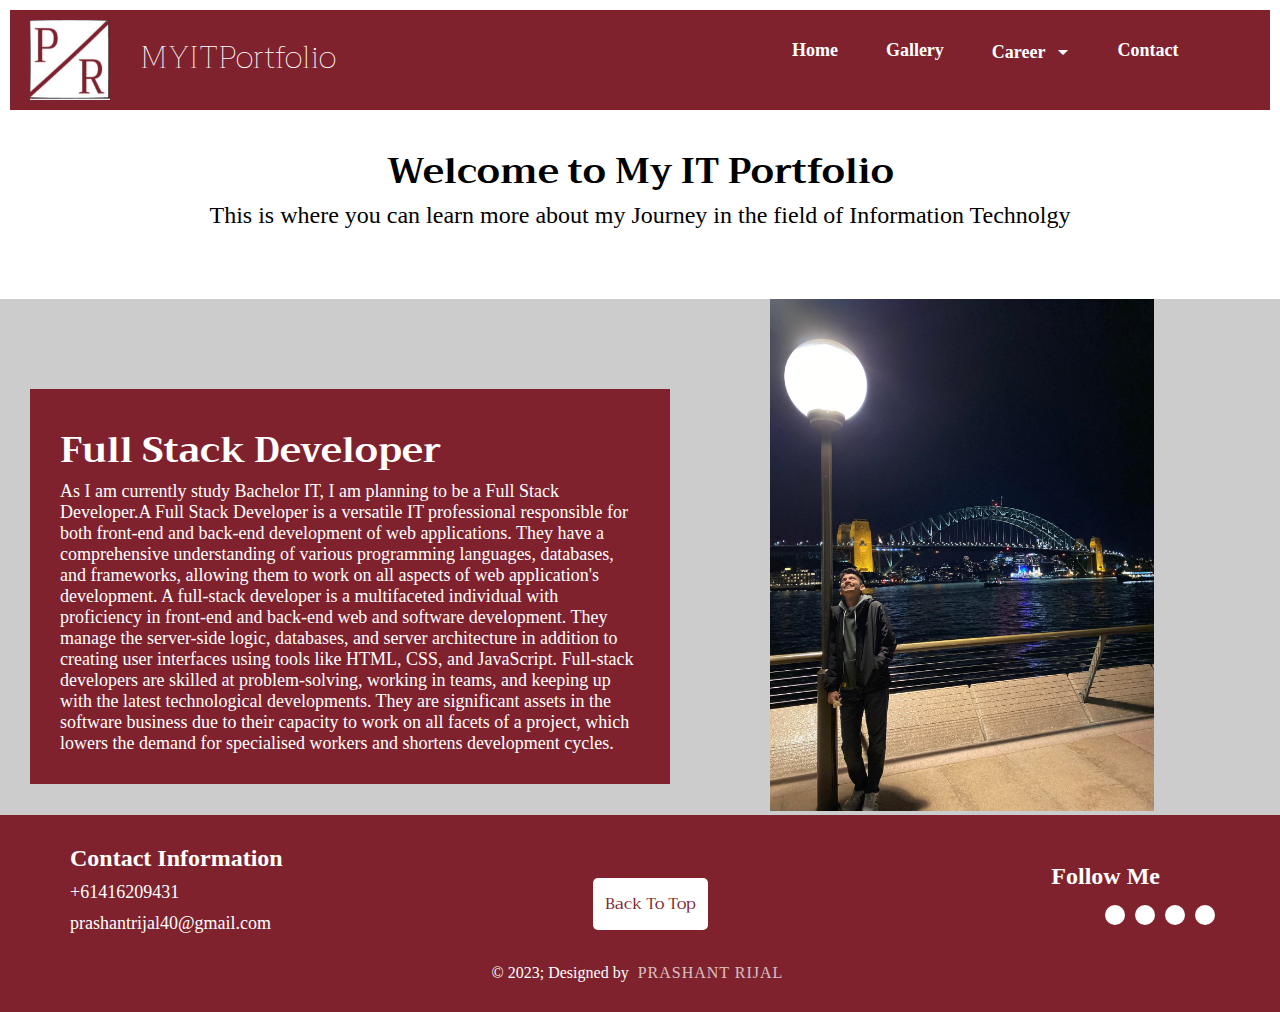
<file: index.html>
<!DOCTYPE html>
<html lang="en">
 <head>
  <script async src="https://pagead2.googlesyndication.com/pagead/js/adsbygoogle.js?client=ca-pub-9923647366770519"
     crossorigin="anonymous"></script>
 <meta charset="utf-8">
 <meta name="viewport" content="width=device-width, initial-scale=1.0">
 <link rel="stylesheet" href="CSS/index.css">
 <link rel="preconnect" href="https://fonts.googleapis.com">
 <link rel="preconnect" href="https://fonts.gstatic.com" crossorigin>
 <link href="https://fonts.googleapis.com/css2?family=Trirong:wght@300;500;700&display=swap" rel="stylesheet">
 <link rel="stylesheet" href="https://cdnjs.cloudflare.com/ajax/libs/font-awesome/6.4.2/css/all.min.css" integrity="sha512-z3gLpd7yknf1YoNbCzqRKc4qyor8gaKU1qmn+CShxbuBusANI9QpRohGBreCFkKxLhei6S9CQXFEbbKuqLg0DA==" crossorigin="anonymous" referrerpolicy="no-referrer" />
 <link href="https://fonts.googleapis.com/icon?family=Material+Icons"
 rel="stylesheet">
 <title>MYITPortfolio</title>
 </head>

 <body>
    <header>
        <div class="Container">
            <img src="Images/logo.png" class="logo">
            <h1>MYITPortfolio</h1>
            <nav class="navbar">
                <ul class="nav-links">
                    <li class="nav-link"><a href="index.html"> <i class="fa fa-home"></i>Home</a></li>
                    <li class="nav-link"><a href="gallery.html">Gallery</a> </li>
                    <li class="nav-link career"><a href="career.html">Career <span class="material-icons dropdown-icon">arrow_drop_down</span></a>
                        <ul class="Drop-down">
                            <li><a href="skills.html">Skills</a></li>
                            <li><a href="awards.html">Awards</a></li>
                            <li><a href="internship.html">Internships</a></li>
                            <li><a href="testimonials.html">Testimonials</a></li>
                        </ul>
                    </li>
                    <li class="nav-link"><a href="contact.html"><i class="fa fa-phone"></i>Contact</a></li>
                </ul>
            </nav>
        </div>
    </header>

        <main>
            <div class="Introduction">
                <h2>Welcome to My IT Portfolio</h2>
                <h3>This is where you can learn more about my Journey in the field of Information Technolgy</h3>
            </div>
            <section>
                <div class="CareerContent">
                    <h2>Full Stack Developer</h2>
                    <p> As I am currently study Bachelor IT, I am planning to be a Full Stack Developer.A Full Stack Developer is a versatile IT professional responsible for both front-end and back-end development of web applications. They have a comprehensive understanding of various programming languages, databases, and frameworks, allowing them to work on all aspects of web application's development. A full-stack developer is a multifaceted individual with proficiency in front-end and back-end web and software development. They manage the server-side logic, databases, and server architecture in addition to creating user interfaces using tools like HTML, CSS, and JavaScript. Full-stack developers are skilled at problem-solving, working in teams, and keeping up with the latest technological developments. They are significant assets in the software business due to their capacity to work on all facets of a project, which lowers the demand for specialised workers and shortens development cycles. </p>
                </div>
                    <img src="Images/profile.jpg" class="profile">
                </div>
            </section> 
        </main>

        <footer>
            <div class="footer-container">
              <div class="contactinfo">
                <h4>Contact Information</h4>
                <ul>
                  <li><a href="tel:+61416209431">+61416209431</a></li>
                  <li><a href="mailto:prashantrijal40@gmail.com">prashantrijal40@gmail.com</a></li>
                </ul>
              </div>
              <div class="back-to-top">
                <button id="scrollToTopButton">Back To Top</button>
                <script src="JS/main.js"></script>
              </div>
              <div class="social-media">
                <h4>Follow Me</h4>
                <div class="social-media-icons">
                  <a href="#"><i class="fab fa-facebook"></i></a>
                  <a href="https://www.instagram.com/pra_sha_nt_rijal/"><i class="fab fa-instagram"></i></a>
                  <a href="#"><i class="fab fa-twitter"></i></a>
                  <a href="#"><i class="fab fa-linkedin"></i></a>
                </div>
              </div>
            </div>
            <div class="footer-copyright">
              <p>&copy; 2023; Designed by <span class="designer">Prashant Rijal</span></p>
            </div>
        </footer>

 </body>
</html>
</file>
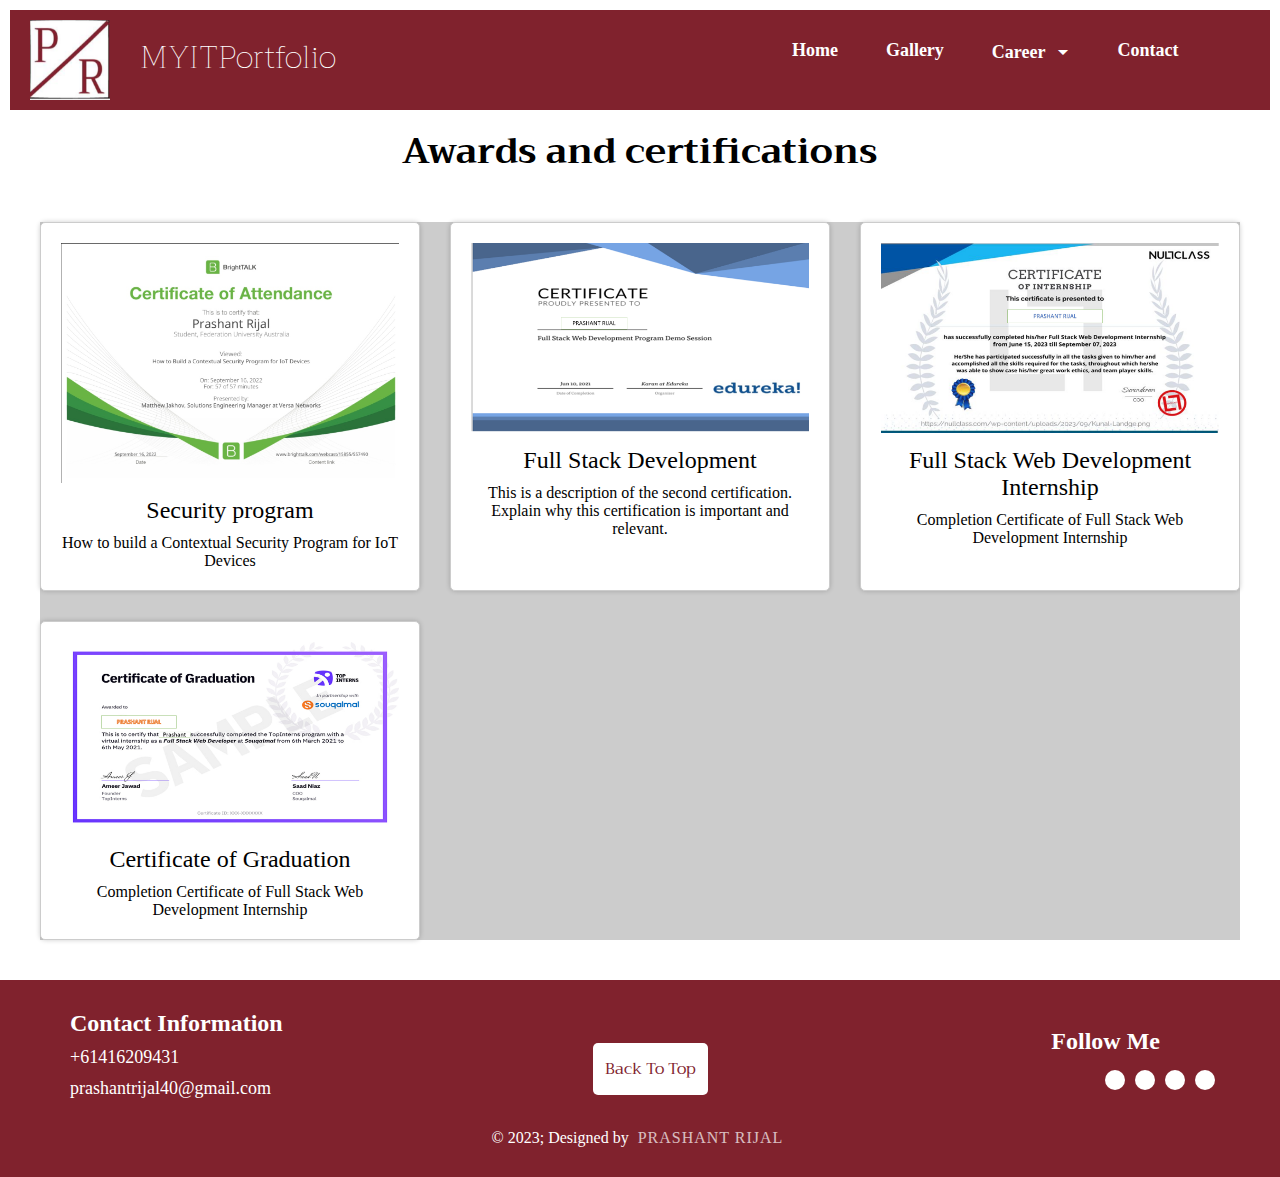
<file: awards.html>
<!DOCTYPE html>
<html lang="en">
 <head>
 <meta charset="utf-8">
 <meta name="viewport" content="width=device-width, initial-scale=1.0">
 <link rel="stylesheet" href="CSS/index.css">
 <link rel="preconnect" href="https://fonts.googleapis.com">
 <link rel="preconnect" href="https://fonts.gstatic.com" crossorigin>
 <link href="https://fonts.googleapis.com/css2?family=Trirong:wght@300;500;700&display=swap" rel="stylesheet">
 <link rel="stylesheet" href="https://cdnjs.cloudflare.com/ajax/libs/font-awesome/6.4.2/css/all.min.css" integrity="sha512-z3gLpd7yknf1YoNbCzqRKc4qyor8gaKU1qmn+CShxbuBusANI9QpRohGBreCFkKxLhei6S9CQXFEbbKuqLg0DA==" crossorigin="anonymous" referrerpolicy="no-referrer" />
 <link href="https://fonts.googleapis.com/icon?family=Material+Icons"
 rel="stylesheet">
  <script async src="https://pagead2.googlesyndication.com/pagead/js/adsbygoogle.js?client=ca-pub-9923647366770519"
     crossorigin="anonymous"></script>
 <title>MYITPortfolio</title>
 </head>
 <body>
    <header>
        <div class="Container">
            <img src="Images/logo.png" class="logo">
            <h1>MYITPortfolio</h1>
            <nav class="navbar">
                <ul class="nav-links">
                    <li class="nav-link"><a href="index.html"> <i class="fa fa-home"></i>Home</a></li>
                    <li class="nav-link"><a href="gallery.html">Gallery</a> </li>
                    <li class="nav-link career"><a href="career.html">Career <span class="material-icons dropdown-icon">arrow_drop_down</span></a>
                        <ul class="Drop-down">
                            <li><a href="skills.html">Skills</a></li>
                            <li><a href="awards.html">Awards</a></li>
                            <li><a href="internship.html">Internships</a></li>
                            <li><a href="testimonials.html">Testimonials</a></li>
                        </ul>
                    </li>
                    <li class="nav-link"><a href="contact.html"><i class="fa fa-phone"></i>Contact</a></li>
                </ul>
            </nav>
        </div>
    </header>
    <main>
      <div class="awardpage">
        <h2>Awards and certifications</h2>
      <section class="certifications">
        <div class="certification-item">
          <img src="Images/Certificate1.jpg" alt="Certification 1">
          <h3>Security program</h3>
          <p>How to build a Contextual Security Program for IoT Devices </p>
        </div>
      
        <div class="certification-item">
          <img src="Images/Certicate 1.png" alt="Certification 2">
          <h3>Full Stack Development</h3>
          <p>This is a description of the second certification. Explain why this certification is important and relevant.</p>
        </div>
        <div class="certification-item">
          <img src="Images/certificate 2.png" alt="Certification 2">
          <h3>Full Stack Web Development Internship</h3>
          <p>Completion Certificate of Full Stack Web Development Internship</p>
        </div>
        <div class="certification-item">
          <img src="Images/Certificate3.png" alt="Certification 2">
          <h3>Certificate of Graduation</h3>
          <p>Completion Certificate of Full Stack Web Development Internship</p>
        </div>
      </section> 
    </main>
        <footer>
            <div class="footer-container">
              <div class="contactinfo">
                <h4>Contact Information</h4>
                <ul>
                  <li><a href="tel:+61416209431">+61416209431</a></li>
                  <li><a href="mailto:prashantrijal40@gmail.com">prashantrijal40@gmail.com</a></li>
                </ul>
              </div>
              <div class="back-to-top">
                <button id="scrollToTopButton">Back To Top</button>
                <script src="JS/main.js"></script>
              </div>
              <div class="social-media">
                <h4>Follow Me</h4>
                <div class="social-media-icons">
                  <a href="#"><i class="fab fa-facebook"></i></a>
                  <a href="https://www.instagram.com/pra_sha_nt_rijal/"><i class="fab fa-instagram"></i></a>
                  <a href="#"><i class="fab fa-twitter"></i></a>
                  <a href="#"><i class="fab fa-linkedin"></i></a>
                </div>
              </div>
            </div>
            <div class="footer-copyright">
              <p>&copy; 2023; Designed by <span class="designer">Prashant Rijal</span></p>
            </div>
        </footer>        
 </body>
</html>
</file>
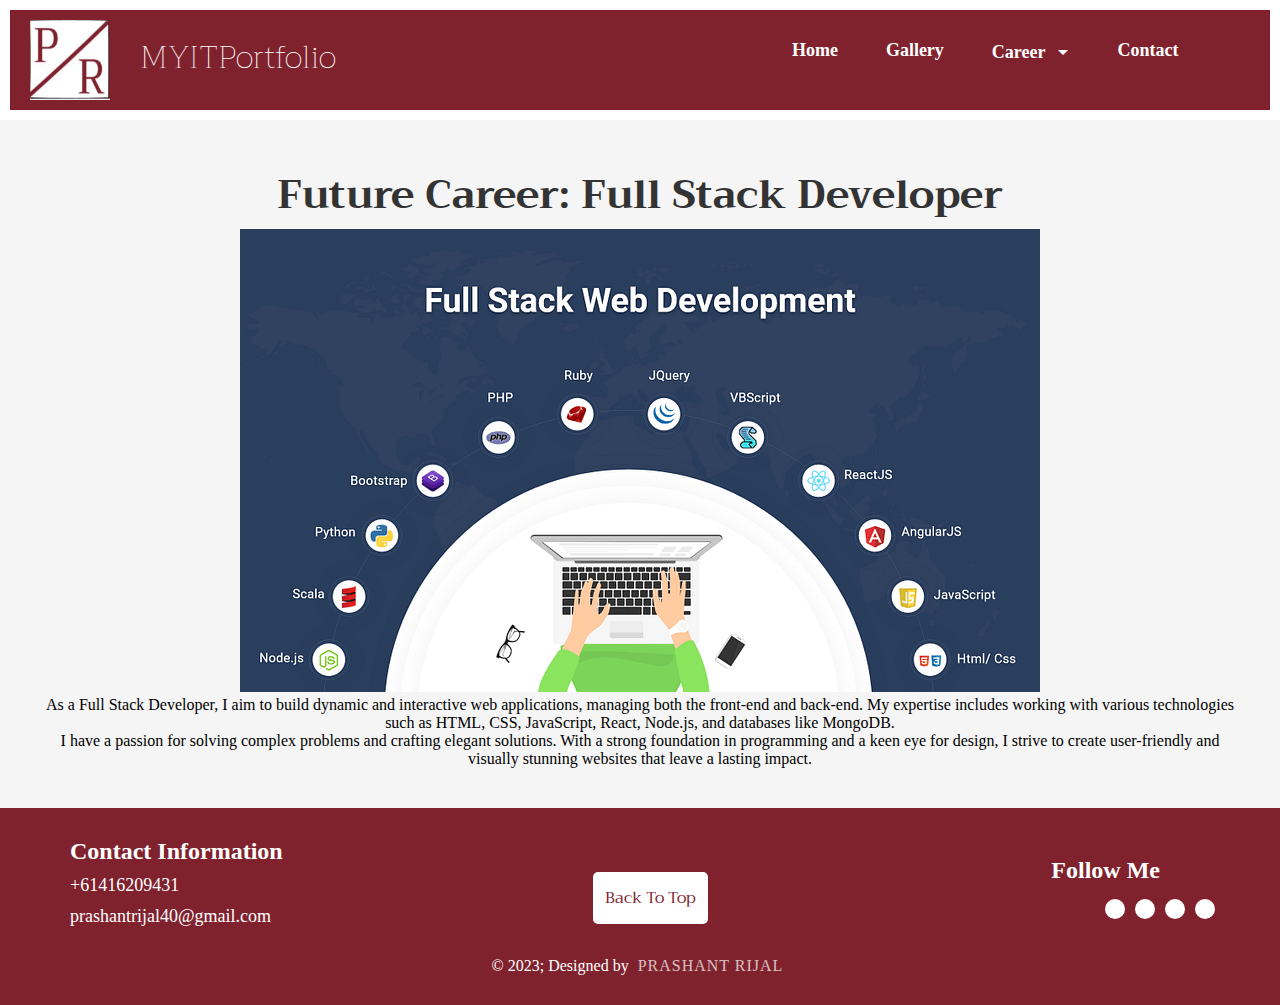
<file: career.html>
<!DOCTYPE html>
<html lang="en">
 <head>
 <meta charset="utf-8">
 <meta name="viewport" content="width=device-width, initial-scale=1.0">
 <link rel="stylesheet" href="CSS/index.css">
 <link rel="preconnect" href="https://fonts.googleapis.com">
 <link rel="preconnect" href="https://fonts.gstatic.com" crossorigin>
 <link href="https://fonts.googleapis.com/css2?family=Trirong:wght@300;500;700&display=swap" rel="stylesheet">
 <link rel="stylesheet" href="https://cdnjs.cloudflare.com/ajax/libs/font-awesome/6.4.2/css/all.min.css" integrity="sha512-z3gLpd7yknf1YoNbCzqRKc4qyor8gaKU1qmn+CShxbuBusANI9QpRohGBreCFkKxLhei6S9CQXFEbbKuqLg0DA==" crossorigin="anonymous" referrerpolicy="no-referrer" />
 <link href="https://fonts.googleapis.com/icon?family=Material+Icons" rel="stylesheet">
  <script async src="https://pagead2.googlesyndication.com/pagead/js/adsbygoogle.js?client=ca-pub-9923647366770519"
     crossorigin="anonymous"></script>
 <title>MYITPortfolio</title>
 </head>
 <body>
    <header>
        <div class="Container">
            <img src="Images/logo.png" class="logo">
            <h1>MYITPortfolio</h1>
            <nav class="navbar">
                <ul class="nav-links">
                    <li class="nav-link"><a href="index.html"> <i class="fa fa-home"></i>Home</a></li>
                    <li class="nav-link"><a href="gallery.html">Gallery</a> </li>
                    <li class="nav-link career"><a href="career.html">Career <span class="material-icons dropdown-icon">arrow_drop_down</span></a>
                        <ul class="Drop-down">
                            <li><a href="skills.html">Skills</a></li>
                            <li><a href="awards.html">Awards</a></li>
                            <li><a href="internship.html">Internships</a></li>
                            <li><a href="testimonials.html">Testimonials</a></li>
                        </ul>
                    </li>
                    <li class="nav-link"><a href="contact.html"><i class="fa fa-phone"></i>Contact</a></li>
                </ul>
            </nav>
        </div>
    </header>
      <main class="main-section">
        <h2>Future Career: Full Stack Developer</h2>
        <div class="career-info">
          <div class="career-image">
            <img src="Images/image5.png" alt="Full Stack Developer" />
          </div>
          <div class="career-description">
            <p>
              As a Full Stack Developer, I aim to build dynamic and interactive web applications, managing both the front-end and back-end. My expertise includes working with various technologies such as HTML, CSS, JavaScript, React, Node.js, and databases like MongoDB.
            </p>
            <p>
              I have a passion for solving complex problems and crafting elegant solutions. With a strong foundation in programming and a keen eye for design, I strive to create user-friendly and visually stunning websites that leave a lasting impact.
            </p>
          </div>
        </div>
      </main>
        <footer>
            <div class="footer-container">
              <div class="contactinfo">
                <h4>Contact Information</h4>
                <ul>
                  <li><a href="tel:+61416209431">+61416209431</a></li>
                  <li><a href="mailto:prashantrijal40@gmail.com">prashantrijal40@gmail.com</a></li>
                </ul>
              </div>
              <div class="back-to-top">
                <button id="scrollToTopButton">Back To Top</button>
                <script src="JS/main.js"></script>
              </div>
              <div class="social-media">
                <h4>Follow Me</h4>
                <div class="social-media-icons">
                  <a href="#"><i class="fab fa-facebook"></i></a>
                  <a href="https://www.instagram.com/pra_sha_nt_rijal/"><i class="fab fa-instagram"></i></a>
                  <a href="#"><i class="fab fa-twitter"></i></a>
                  <a href="#"><i class="fab fa-linkedin"></i></a>
                </div>
              </div>
            </div>
            <div class="footer-copyright">
              <p>&copy; 2023; Designed by <span class="designer">Prashant Rijal</span></p>
            </div>
        </footer>        
 </body>
</html>
</file>
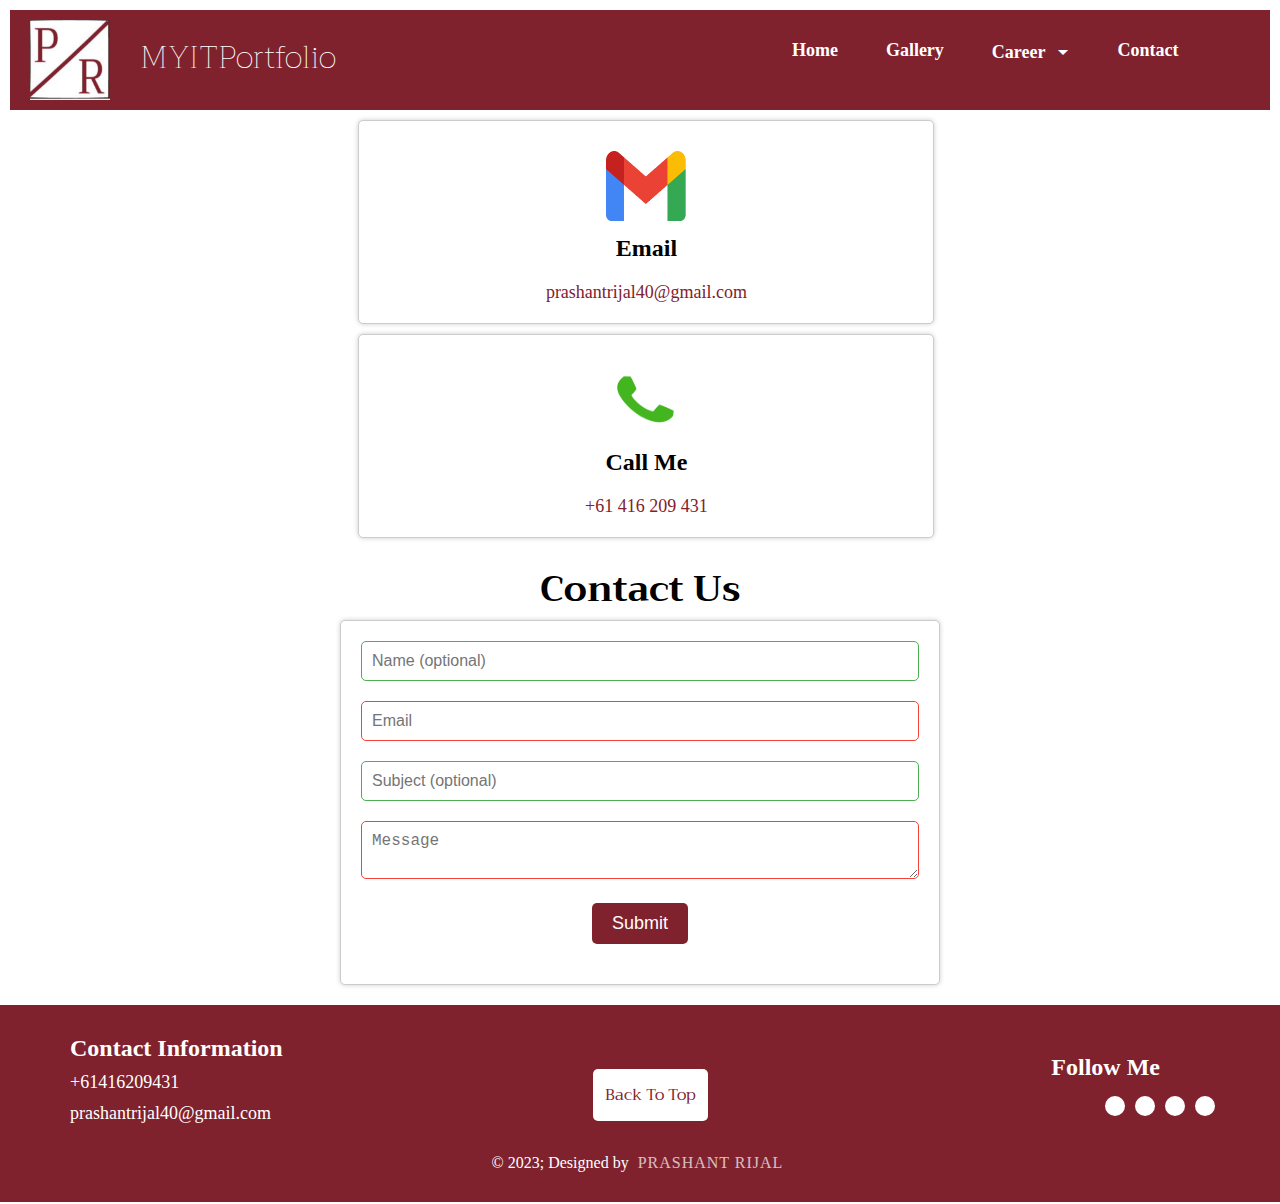
<file: contact.html>
<!DOCTYPE html>
<html lang="en">
 <head>
 <meta charset="utf-8">
 <meta name="viewport" content="width=device-width, initial-scale=1.0">
 <link rel="stylesheet" href="CSS/index.css">
 <link rel="preconnect" href="https://fonts.googleapis.com">
 <link rel="preconnect" href="https://fonts.gstatic.com" crossorigin>
 <link href="https://fonts.googleapis.com/css2?family=Trirong:wght@300;500;700&display=swap" rel="stylesheet">
 <link rel="stylesheet" href="https://cdnjs.cloudflare.com/ajax/libs/font-awesome/6.4.2/css/all.min.css" integrity="sha512-z3gLpd7yknf1YoNbCzqRKc4qyor8gaKU1qmn+CShxbuBusANI9QpRohGBreCFkKxLhei6S9CQXFEbbKuqLg0DA==" crossorigin="anonymous" referrerpolicy="no-referrer" />
 <link href="https://fonts.googleapis.com/icon?family=Material+Icons"
 rel="stylesheet">
  <script async src="https://pagead2.googlesyndication.com/pagead/js/adsbygoogle.js?client=ca-pub-9923647366770519"
     crossorigin="anonymous"></script>
 <title>MYITPortfolio</title>
 </head>
 <body>
    <header>
        <div class="Container">
            <img src="Images/logo.png" class="logo">
            <h1>MYITPortfolio</h1>
            <nav class="navbar">
                <ul class="nav-links">
                    <li class="nav-link"><a href="index.html"> <i class="fa fa-home"></i>Home</a></li>
                    <li class="nav-link"><a href="gallery.html">Gallery</a> </li>
                    <li class="nav-link career"><a href="career.html">Career <span class="material-icons dropdown-icon">arrow_drop_down</span></a>
                        <ul class="Drop-down">
                            <li><a href="skills.html">Skills</a></li>
                            <li><a href="awards.html">Awards</a></li>
                            <li><a href="internship.html">Internships</a></li>
                            <li><a href="testimonials.html">Testimonials</a></li>
                        </ul>
                    </li>
                    <li class="nav-link"><a href="contact.html"><i class="fa fa-phone"></i>Contact</a></li>
                </ul>
            </nav>
        </div>
    </header>
    <main>
      <div class="contact-form">
        <div class="contact-info email">
          <div class="icon-email">
            <img class="gmail-logo" src="Images/Gmail_Logo.png" alt="">
          </div>
          <h4>Email</h4>
          <div class="mail-address">
            <a href="mailto:prashantrijal40@gmail.com">prashantrijal40@gmail.com</a>
          </div>
        </div>
        <div class="contact-info call">
          <div class="icon-call">
            <img class="Call-logo" src="Images/call.png" alt="">
          </div>
          <h4>Call Me</h4>
          <div class="Phone-number">
            <a href="tel:+61416209431">+61 416 209 431</a>
          </div>
        </div>
      </div>
      
        <div class="contactform">
          <h2>Contact Us</h2>
          <form id="contact-form" action="/contact" method="post">
            <div class="form-group">
              <input type="text" name="name" id="name" placeholder="Name (optional)">
            </div>
            <div class="form-group">
              <input type="email" name="email" id="email" required placeholder="Email">
            </div>
            <div class="form-group">
              <input type="text" name="subject" id="subject" placeholder="Subject (optional)">
            </div>
            <div class="form-group">
              <textarea name="message" id="message" required placeholder="Message"></textarea>
            </div>
            <div class="form-group">
              <button type="submit">Submit</button>
            </div>
          </form>
          <div class="success-message" id="success-message">Your message has been sent successfully.</div>
        </div>
      </div>

    </main>
    <footer>
            <div class="footer-container">
              <div class="contactinfo">
                <h4>Contact Information</h4>
                <ul>
                  <li><a href="tel:+61416209431">+61416209431</a></li>
                  <li><a href="mailto:prashantrijal40@gmail.com">prashantrijal40@gmail.com</a></li>
                </ul>
              </div>
              <div class="back-to-top">
                <button id="scrollToTopButton">Back To Top</button>
                <script src="JS/main.js"></script>
              </div>
              <div class="social-media">
                <h4>Follow Me</h4>
                <div class="social-media-icons">
                  <a href="#"><i class="fab fa-facebook"></i></a>
                  <a href="https://www.instagram.com/pra_sha_nt_rijal/"><i class="fab fa-instagram"></i></a>
                  <a href="#"><i class="fab fa-twitter"></i></a>
                  <a href="#"><i class="fab fa-linkedin"></i></a>
                </div>
              </div>
            </div>
            <div class="footer-copyright">
              <p>&copy; 2023; Designed by <span class="designer">Prashant Rijal</span></p>
            </div>
        </footer>        
 </body>
</html>
</file>
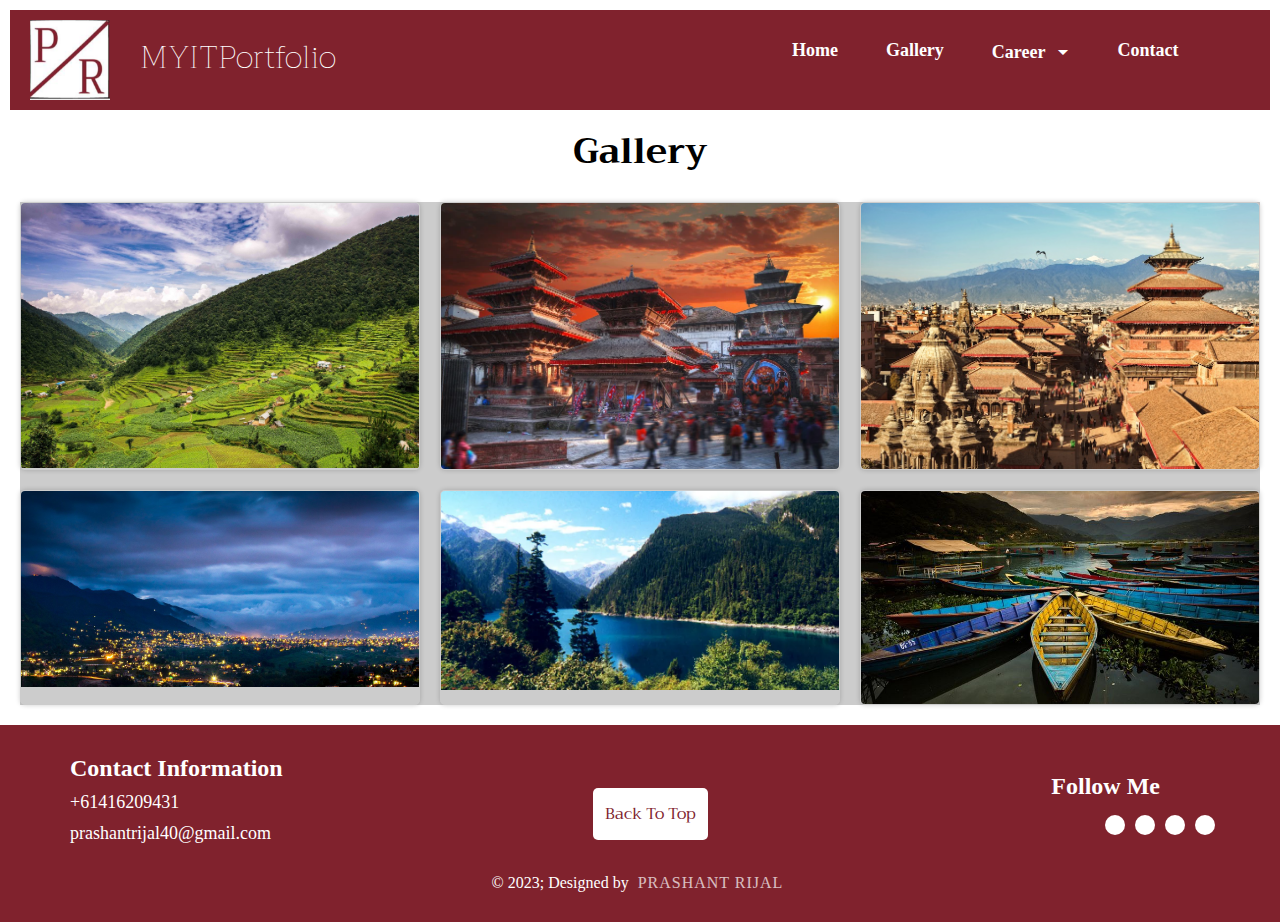
<file: gallery.html>
<!DOCTYPE html>
<html lang="en">
 <head>
 <meta charset="utf-8">
 <meta name="viewport" content="width=device-width, initial-scale=1.0">
 <link rel="stylesheet" href="CSS/index.css">
 <link rel="preconnect" href="https://fonts.googleapis.com">
 <link rel="preconnect" href="https://fonts.gstatic.com" crossorigin>
 <link href="https://fonts.googleapis.com/css2?family=Trirong:wght@300;500;700&display=swap" rel="stylesheet">
 <link rel="stylesheet" href="https://cdnjs.cloudflare.com/ajax/libs/font-awesome/6.4.2/css/all.min.css" integrity="sha512-z3gLpd7yknf1YoNbCzqRKc4qyor8gaKU1qmn+CShxbuBusANI9QpRohGBreCFkKxLhei6S9CQXFEbbKuqLg0DA==" crossorigin="anonymous" referrerpolicy="no-referrer" />
 <link href="https://fonts.googleapis.com/icon?family=Material+Icons"
 rel="stylesheet">
  <script async src="https://pagead2.googlesyndication.com/pagead/js/adsbygoogle.js?client=ca-pub-9923647366770519"
     crossorigin="anonymous"></script>
 <title>MYITPortfolio</title>
 </head>
 <body>
    <header>
        <div class="Container">
            <img src="Images/logo.png" class="logo">
            <h1>MYITPortfolio</h1>
            <nav class="navbar">
                <ul class="nav-links">
                    <li class="nav-link"><a href="index.html"> <i class="fa fa-home"></i>Home</a></li>
                    <li class="nav-link"><a href="gallery.html">Gallery</a> </li>
                    <li class="nav-link career"><a href="career.html">Career <span class="material-icons dropdown-icon">arrow_drop_down</span></a>
                        <ul class="Drop-down">
                            <li><a href="skills.html">Skills</a></li>
                            <li><a href="awards.html">Awards</a></li>
                            <li><a href="internship.html">Internships</a></li>
                            <li><a href="testimonials.html">Testimonials</a></li>
                        </ul>
                    </li>
                    <li class="nav-link"><a href="contact.html"><i class="fa fa-phone"></i>Contact</a></li>
                </ul>
            </nav>
        </div>
    </header>
    <main>
      <div class="headingpage">
        <h2>Gallery</h2>
      </div>
      <section class="gallery">
        <div class="gallery-item">
          <img src="Images/Greenary.jpeg" alt="Image 1">
        </div>
        <div class="gallery-item">
          <img src="Images/Historic Place.webp" alt="Image 2">
        </div>
        <div class="gallery-item">
          <img src="Images/kathmandu.jpg" alt="Image 3">
        </div>
        <div class="gallery-item">
          <img src="Images/ktm-1.jpg" alt="Image 4">
        </div>
        <div class="gallery-item">
          <img src="Images/rara-lake-nepal.webp" alt="Image 5">
        </div>
        <div class="gallery-item">
          <img src="Images/Pokhara.jpg" alt="Image 6">
        </div>
      </section>
    </main>
        <footer>
            <div class="footer-container">
              <div class="contactinfo">
                <h4>Contact Information</h4>
                <ul>
                  <li><a href="tel:+61416209431">+61416209431</a></li>
                  <li><a href="mailto:prashantrijal40@gmail.com">prashantrijal40@gmail.com</a></li>
                </ul>
              </div>
              <div class="back-to-top">
                <button id="scrollToTopButton">Back To Top</button>
                <script src="JS/main.js"></script>
              </div>
              <div class="social-media">
                <h4>Follow Me</h4>
                <div class="social-media-icons">
                  <a href="#"><i class="fab fa-facebook"></i></a>
                  <a href="https://www.instagram.com/pra_sha_nt_rijal/"><i class="fab fa-instagram"></i></a>
                  <a href="#"><i class="fab fa-twitter"></i></a>
                  <a href="#"><i class="fab fa-linkedin"></i></a>
                </div>
              </div>
            </div>
            <div class="footer-copyright">
              <p>&copy; 2023; Designed by <span class="designer">Prashant Rijal</span></p>
            </div>
        </footer>        
 </body>
</html>
</file>
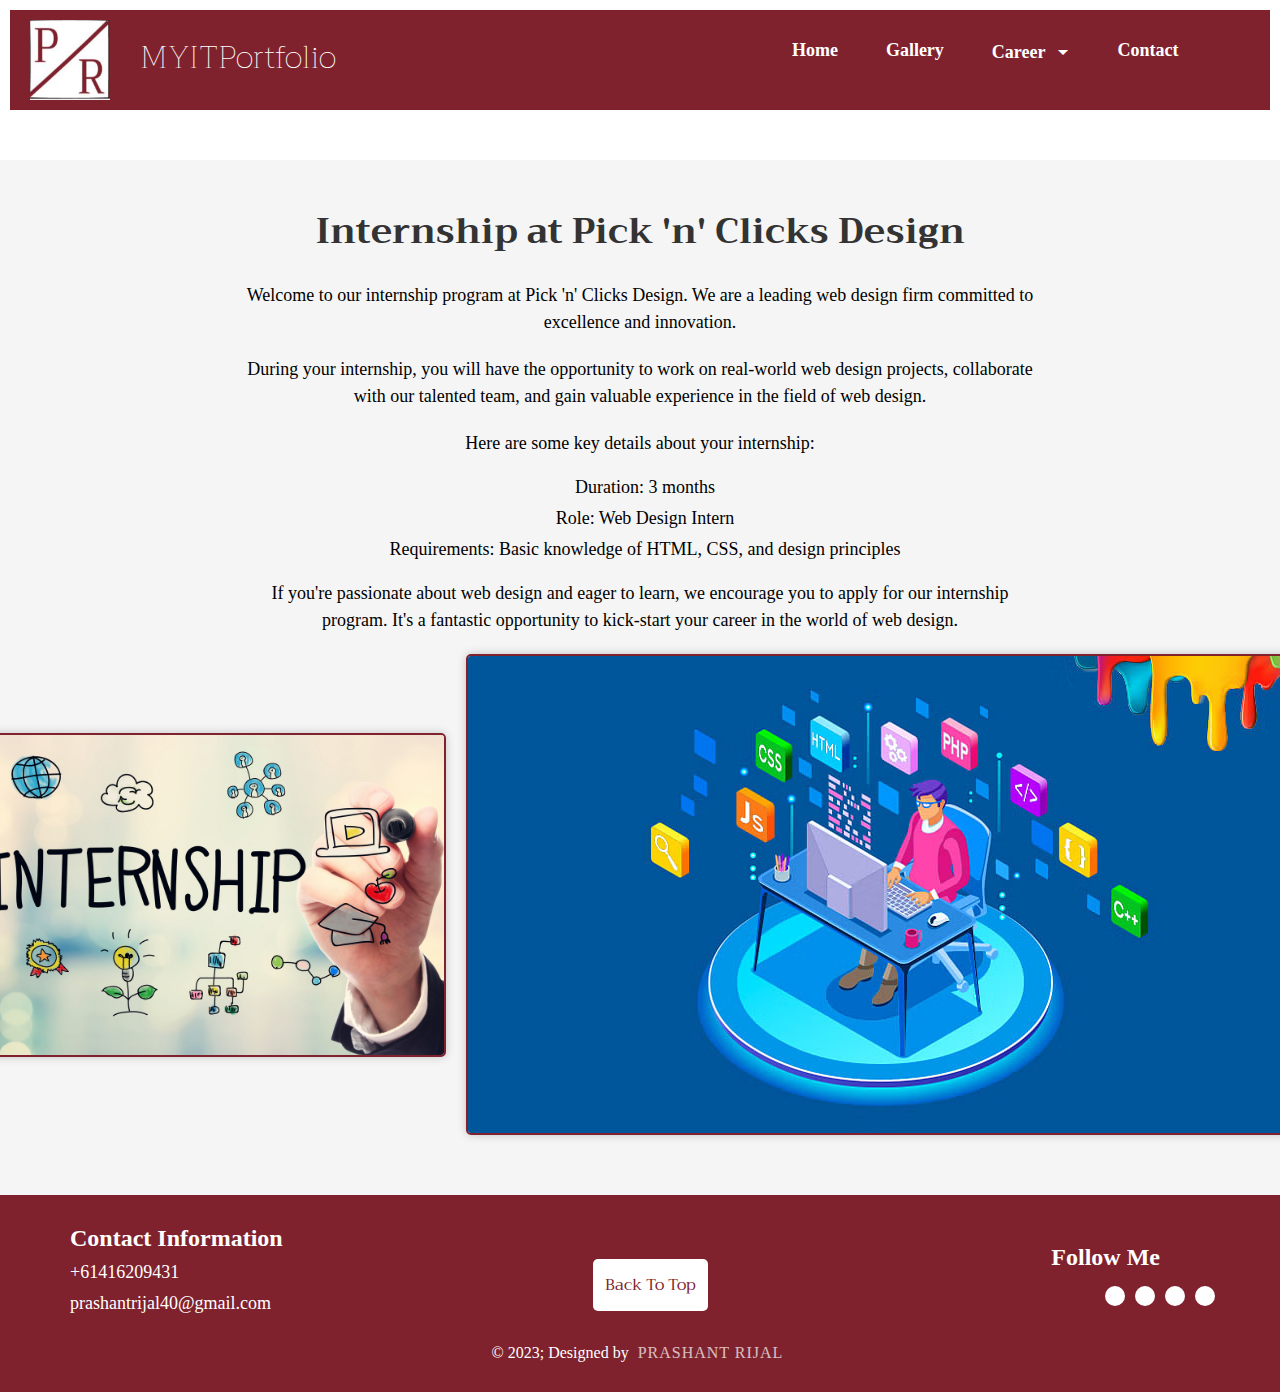
<file: internship.html>
<!DOCTYPE html>
<html lang="en">
 <head>
 <meta charset="utf-8">
 <meta name="viewport" content="width=device-width, initial-scale=1.0">
 <link rel="stylesheet" href="CSS/index.css">
 <link rel="preconnect" href="https://fonts.googleapis.com">
 <link rel="preconnect" href="https://fonts.gstatic.com" crossorigin>
 <link href="https://fonts.googleapis.com/css2?family=Trirong:wght@300;500;700&display=swap" rel="stylesheet">
 <link rel="stylesheet" href="https://cdnjs.cloudflare.com/ajax/libs/font-awesome/6.4.2/css/all.min.css" integrity="sha512-z3gLpd7yknf1YoNbCzqRKc4qyor8gaKU1qmn+CShxbuBusANI9QpRohGBreCFkKxLhei6S9CQXFEbbKuqLg0DA==" crossorigin="anonymous" referrerpolicy="no-referrer" />
 <link href="https://fonts.googleapis.com/icon?family=Material+Icons"
 rel="stylesheet">
  <script async src="https://pagead2.googlesyndication.com/pagead/js/adsbygoogle.js?client=ca-pub-9923647366770519"
     crossorigin="anonymous"></script>
 <title>MYITPortfolio</title>
 </head>
 <body>
    <header>
        <div class="Container">
            <img src="Images/logo.png" class="logo">
            <h1>MYITPortfolio</h1>
            <nav class="navbar">
                <ul class="nav-links">
                    <li class="nav-link"><a href="index.html"> <i class="fa fa-home"></i>Home</a></li>
                    <li class="nav-link"><a href="gallery.html">Gallery</a> </li>
                    <li class="nav-link career"><a href="career.html">Career <span class="material-icons dropdown-icon">arrow_drop_down</span></a>
                        <ul class="Drop-down">
                            <li><a href="skills.html">Skills</a></li>
                            <li><a href="awards.html">Awards</a></li>
                            <li><a href="internship.html">Internships</a></li>
                            <li><a href="testimonials.html">Testimonials</a></li>
                        </ul>
                    </li>
                    <li class="nav-link"><a href="contact.html"><i class="fa fa-phone"></i>Contact</a></li>
                </ul>
            </nav>
        </div>
    </header>
    <main>
      <main>
        <main>
          <section class="internship">
            <div class="container">
              <h2>Internship at Pick 'n' Clicks Design</h2>
              <p>Welcome to our internship program at Pick 'n' Clicks Design. We are a leading web design firm committed to excellence and innovation.</p>
              <p>During your internship, you will have the opportunity to work on real-world web design projects, collaborate with our talented team, and gain valuable experience in the field of web design.</p>
              <p>Here are some key details about your internship:</p>
              <ul>
                <li><i class="fas fa-calendar"></i> Duration: 3 months</li>
                <li><i class="fas fa-briefcase"></i> Role: Web Design Intern</li>
                <li><i class="fas fa-graduation-cap"></i> Requirements: Basic knowledge of HTML, CSS, and design principles</li>
              </ul>
              <p>If you're passionate about web design and eager to learn, we encourage you to apply for our internship program. It's a fantastic opportunity to kick-start your career in the world of web design.</p>
            </div>
            <div class="image-container">
              <img src="Images/internship.png" alt="Internship Image 1">
              <img src="Images/image2.avif" alt="Internship Image 2">
            </div>
          </section>
      
    </main>
        <footer>
            <div class="footer-container">
              <div class="contactinfo">
                <h4>Contact Information</h4>
                <ul>
                  <li><a href="tel:+61416209431">+61416209431</a></li>
                  <li><a href="mailto:prashantrijal40@gmail.com">prashantrijal40@gmail.com</a></li>
                </ul>
              </div>
              <div class="back-to-top">
                <button id="scrollToTopButton">Back To Top</button>
                <script src="JS/main.js"></script>
              </div>
              <div class="social-media">
                <h4>Follow Me</h4>
                <div class="social-media-icons">
                  <a href="#"><i class="fab fa-facebook"></i></a>
                  <a href="https://www.instagram.com/pra_sha_nt_rijal/"><i class="fab fa-instagram"></i></a>
                  <a href="#"><i class="fab fa-twitter"></i></a>
                  <a href="#"><i class="fab fa-linkedin"></i></a>
                </div>
              </div>
            </div>
            <div class="footer-copyright">
              <p>&copy; 2023; Designed by <span class="designer">Prashant Rijal</span></p>
            </div>
        </footer>        
 </body>
</html>
</file>
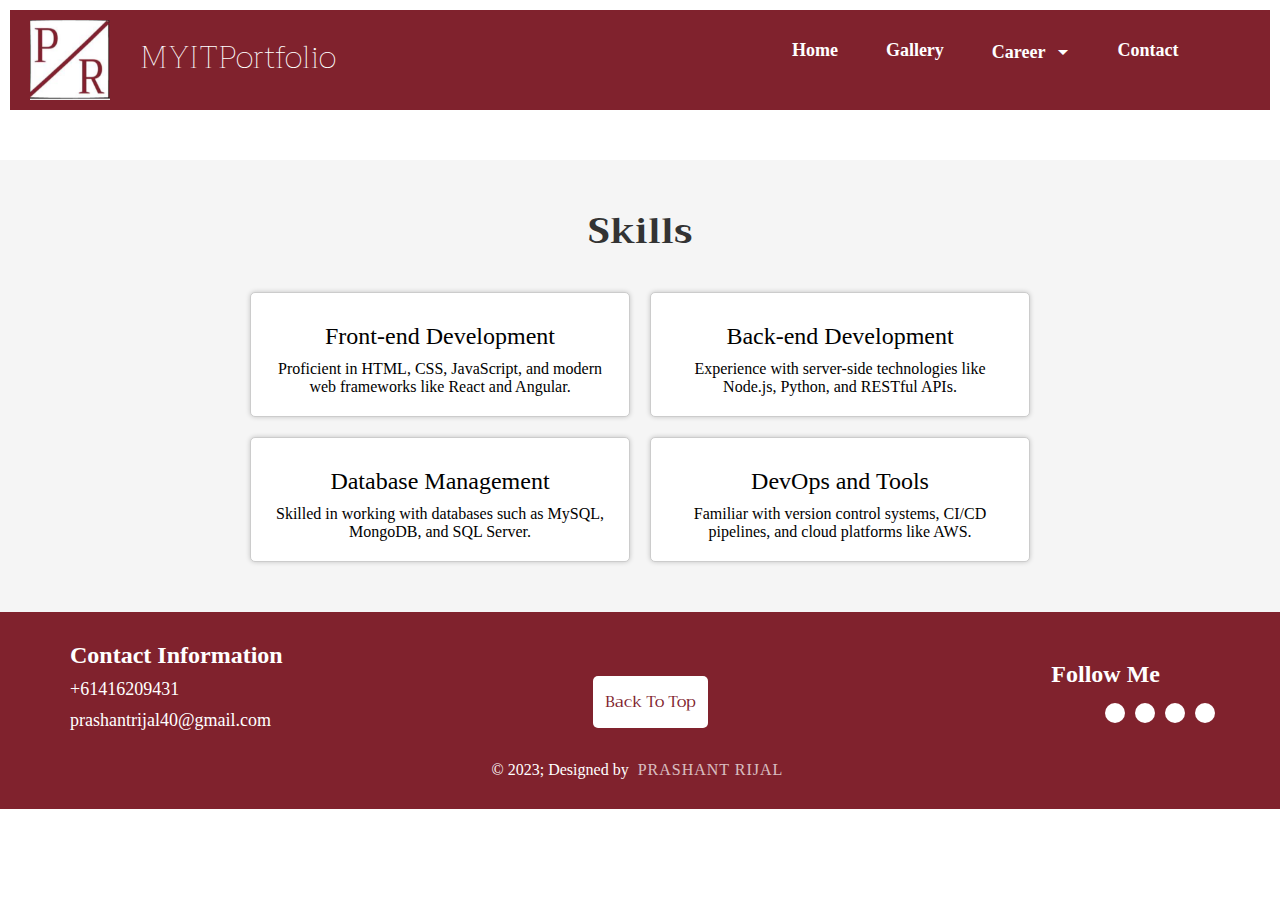
<file: skills.html>
<!DOCTYPE html>
<html lang="en">
 <head>
 <meta charset="utf-8">
 <meta name="viewport" content="width=device-width, initial-scale=1.0">
 <link rel="stylesheet" href="CSS/index.css">
 <link rel="preconnect" href="https://fonts.googleapis.com">
 <link rel="preconnect" href="https://fonts.gstatic.com" crossorigin>
 <link href="https://fonts.googleapis.com/css2?family=Trirong:wght@300;500;700&display=swap" rel="stylesheet">
 <link rel="stylesheet" href="https://cdnjs.cloudflare.com/ajax/libs/font-awesome/6.4.2/css/all.min.css" integrity="sha512-z3gLpd7yknf1YoNbCzqRKc4qyor8gaKU1qmn+CShxbuBusANI9QpRohGBreCFkKxLhei6S9CQXFEbbKuqLg0DA==" crossorigin="anonymous" referrerpolicy="no-referrer" />
 <link href="https://fonts.googleapis.com/icon?family=Material+Icons"
 rel="stylesheet">
  <script async src="https://pagead2.googlesyndication.com/pagead/js/adsbygoogle.js?client=ca-pub-9923647366770519"
     crossorigin="anonymous"></script>
 <title>MYITPortfolio</title>
 </head>
 <body>
    <header>
        <div class="Container">
            <img src="Images/logo.png" class="logo">
            <h1>MYITPortfolio</h1>
            <nav class="navbar">
                <ul class="nav-links">
                    <li class="nav-link"><a href="index.html"> <i class="fa fa-home"></i>Home</a></li>
                    <li class="nav-link"><a href="gallery.html">Gallery</a> </li>
                    <li class="nav-link career"><a href="career.html">Career <span class="material-icons dropdown-icon">arrow_drop_down</span></a>
                        <ul class="Drop-down">
                            <li><a href="skills.html">Skills</a></li>
                            <li><a href="awards.html">Awards</a></li>
                            <li><a href="internship.html">Internships</a></li>
                            <li><a href="testimonials.html">Testimonials</a></li>
                        </ul>
                    </li>
                    <li class="nav-link"><a href="contact.html"><i class="fa fa-phone"></i>Contact</a></li>
                </ul>
            </nav>
        </div>
    </header>
    <main>
      <section class="main-section">
        <div class="container">
          <h2>Skills</h2>
          <div class="skills">
            <div class="skill">
              <i class="fas fa-code"></i>
              <h3>Front-end Development</h3>
              <p>Proficient in HTML, CSS, JavaScript, and modern web frameworks like React and Angular.</p>
            </div>
            <div class="skill">
              <i class="fas fa-server"></i>
              <h3>Back-end Development</h3>
              <p>Experience with server-side technologies like Node.js, Python, and RESTful APIs.</p>
            </div>
            <div class="skill">
              <i class="fas fa-database"></i>
              <h3>Database Management</h3>
              <p>Skilled in working with databases such as MySQL, MongoDB, and SQL Server.</p>
            </div>
            <div class="skill">
              <i class="fas fa-cogs"></i>
              <h3>DevOps and Tools</h3>
              <p>Familiar with version control systems, CI/CD pipelines, and cloud platforms like AWS.</p>
            </div>
          </div>
        </div>
      </section>
      
      
    </main>
        <footer>
            <div class="footer-container">
              <div class="contactinfo">
                <h4>Contact Information</h4>
                <ul>
                  <li><a href="tel:+61416209431">+61416209431</a></li>
                  <li><a href="mailto:prashantrijal40@gmail.com">prashantrijal40@gmail.com</a></li>
                </ul>
              </div>
              <div class="back-to-top">
                <button id="scrollToTopButton">Back To Top</button>
                <script src="JS/main.js"></script>
              </div>
              <div class="social-media">
                <h4>Follow Me</h4>
                <div class="social-media-icons">
                  <a href="#"><i class="fab fa-facebook"></i></a>
                  <a href="https://www.instagram.com/pra_sha_nt_rijal/"><i class="fab fa-instagram"></i></a>
                  <a href="#"><i class="fab fa-twitter"></i></a>
                  <a href="#"><i class="fab fa-linkedin"></i></a>
                </div>
              </div>
            </div>
            <div class="footer-copyright">
              <p>&copy; 2023; Designed by <span class="designer">Prashant Rijal</span></p>
            </div>
        </footer>        
 </body>
</html>
</file>
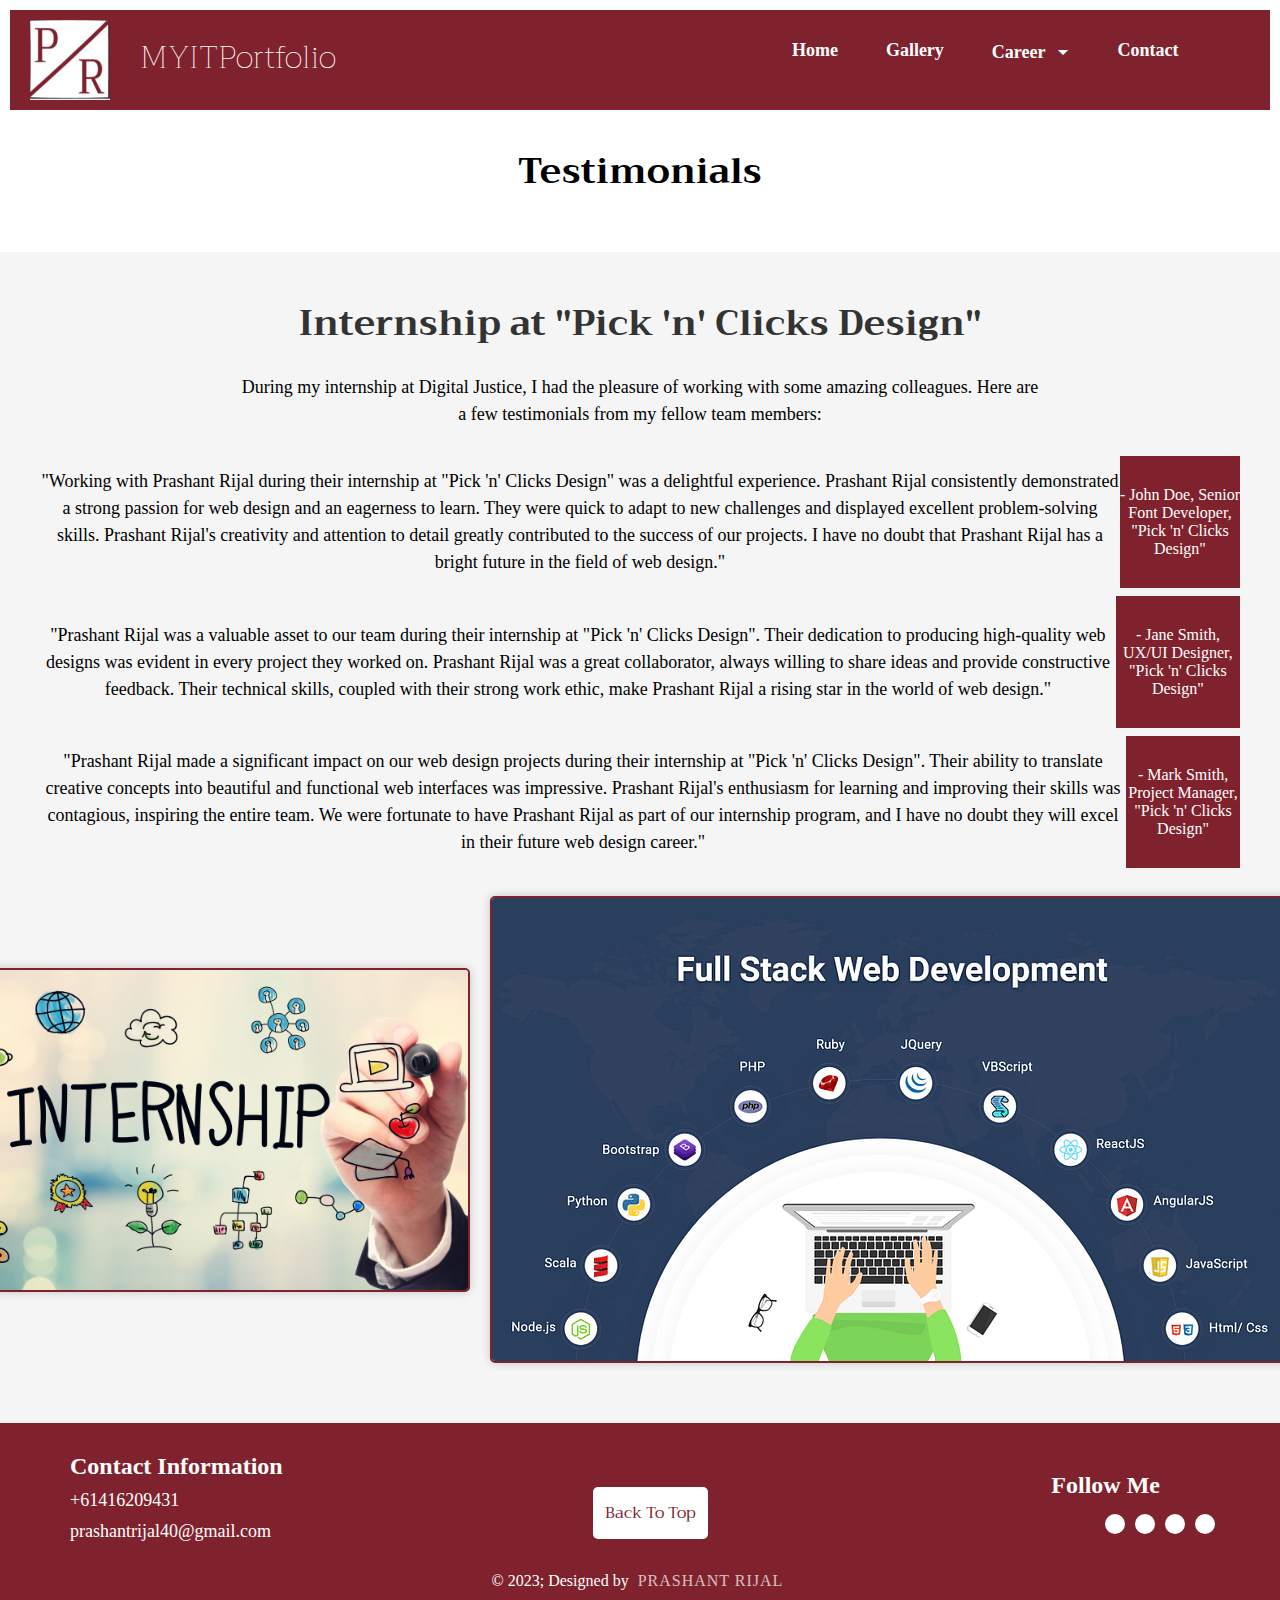
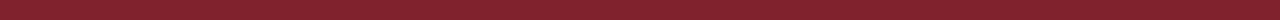
<file: testimonials.html>
<!DOCTYPE html>
<html lang="en">
 <head>
 <meta charset="utf-8">
 <meta name="viewport" content="width=device-width, initial-scale=1.0">
 <link rel="stylesheet" href="CSS/index.css">
 <link rel="preconnect" href="https://fonts.googleapis.com">
 <link rel="preconnect" href="https://fonts.gstatic.com" crossorigin>
 <link href="https://fonts.googleapis.com/css2?family=Trirong:wght@300;500;700&display=swap" rel="stylesheet">
 <link rel="stylesheet" href="https://cdnjs.cloudflare.com/ajax/libs/font-awesome/6.4.2/css/all.min.css" integrity="sha512-z3gLpd7yknf1YoNbCzqRKc4qyor8gaKU1qmn+CShxbuBusANI9QpRohGBreCFkKxLhei6S9CQXFEbbKuqLg0DA==" crossorigin="anonymous" referrerpolicy="no-referrer" />
 <link href="https://fonts.googleapis.com/icon?family=Material+Icons"
 rel="stylesheet">
  <script async src="https://pagead2.googlesyndication.com/pagead/js/adsbygoogle.js?client=ca-pub-9923647366770519"
     crossorigin="anonymous"></script>
 <title>MYITPortfolio</title>
 </head>
 <body>
    <header>
        <div class="Container">
            <img src="Images/logo.png" class="logo">
            <h1>MYITPortfolio</h1>
            <nav class="navbar">
                <ul class="nav-links">
                    <li class="nav-link"><a href="index.html"> <i class="fa fa-home"></i>Home</a></li>
                    <li class="nav-link"><a href="gallery.html">Gallery</a> </li>
                    <li class="nav-link career"><a href="career.html">Career <span class="material-icons dropdown-icon">arrow_drop_down</span></a>
                        <ul class="Drop-down">
                            <li><a href="skills.html">Skills</a></li>
                            <li><a href="awards.html">Awards</a></li>
                            <li><a href="internship.html">Internships</a></li>
                            <li><a href="testimonials.html">Testimonials</a></li>
                        </ul>
                    </li>
                    <li class="nav-link"><a href="contact.html"><i class="fa fa-phone"></i>Contact</a></li>
                </ul>
            </nav>
        </div>
    </header>
    <main>
      <div class="testimonialpage">
        <h2>Testimonials</h2>
      </div>
      <section class="internship">
        <div class="container">
          <h2>Internship at "Pick 'n' Clicks Design"</h2>
          <p>During my internship at Digital Justice, I had the pleasure of working with some amazing colleagues. Here are a few testimonials from my fellow team members:</p>
        </div>
        <blockquote class="testimonial">
          <p>"Working with Prashant Rijal during their internship at "Pick 'n' Clicks Design" was a delightful experience. Prashant Rijal consistently demonstrated a strong passion for web design and an eagerness to learn. They were quick to adapt to new challenges and displayed excellent problem-solving skills. Prashant Rijal's creativity and attention to detail greatly contributed to the success of our projects. I have no doubt that Prashant Rijal has a bright future in the field of web design."</p>
          <footer>- John Doe, Senior Font Developer, "Pick 'n' Clicks Design"</footer>
        </blockquote>
        <blockquote class="testimonial">
          <p>"Prashant Rijal was a valuable asset to our team during their internship at "Pick 'n' Clicks Design". Their dedication to producing high-quality web designs was evident in every project they worked on. Prashant Rijal was a great collaborator, always willing to share ideas and provide constructive feedback. Their technical skills, coupled with their strong work ethic, make Prashant Rijal a rising star in the world of web design."</p>
          <footer>- Jane Smith, UX/UI Designer, "Pick 'n' Clicks Design"</footer>
        </blockquote>
        <blockquote class="testimonial">
          <p>"Prashant Rijal made a significant impact on our web design projects during their internship at "Pick 'n' Clicks Design". Their ability to translate creative concepts into beautiful and functional web interfaces was impressive. Prashant Rijal's enthusiasm for learning and improving their skills was contagious, inspiring the entire team. We were fortunate to have Prashant Rijal as part of our internship program, and I have no doubt they will excel in their future web design career."</p>
          <footer>- Mark Smith, Project Manager, "Pick 'n' Clicks Design"</footer>
        </blockquote>
        <div class="image-container">
          <img src="Images/internship.png" alt="Internship Image 1">
          <img src="Images/image5.png" alt="Internship Image 2">
        </div>
      </section>
    </main>
    
        <footer>
            <div class="footer-container">
              <div class="contactinfo">
                <h4>Contact Information</h4>
                <ul>
                  <li><a href="tel:+61416209431">+61416209431</a></li>
                  <li><a href="mailto:prashantrijal40@gmail.com">prashantrijal40@gmail.com</a></li>
                </ul>
              </div>
              <div class="back-to-top">
                <button id="scrollToTopButton">Back To Top</button>
                <script src="JS/main.js"></script>
              </div>
              <div class="social-media">
                <h4>Follow Me</h4>
                <div class="social-media-icons">
                  <a href="#"><i class="fab fa-facebook"></i></a>
                  <a href="https://www.instagram.com/pra_sha_nt_rijal/"><i class="fab fa-instagram"></i></a>
                  <a href="#"><i class="fab fa-twitter"></i></a>
                  <a href="#"><i class="fab fa-linkedin"></i></a>
                </div>
              </div>
            </div>
            <div class="footer-copyright">
              <p>&copy; 2023; Designed by <span class="designer">Prashant Rijal</span></p>
            </div>
        </footer>   
 </body>
</html>
</file>
<file: CSS/index.css>
*{
  padding: 0%;
  margin: 0%;
  box-sizing: border-box;
  scroll-behavior: smooth;
}
  /* Css fo body section*/
body {
    background-color: rgb(255, 255, 255);
    font-size: 16px;
  }

    /* Css for website logo*/
  .logo {
    height: 80px;
    width: 80px;
    margin-left: 10px;
  }

  h1 {
    font-family: 'Trirong', serif;
    color: rgb(255, 255, 255);
    text-align: left;
    font-weight: lighter; 
    width: 46%;
    margin-left: 30px;
    font-size: 32px;
    margin-top: 10px;
    float: left;
  }
  
  h2{
    font-family: 'Trirong', serif;
    font-weight: bolder;
    font-size: 36px;
    
  }
  h3{
    font-size: 24px;
    font-weight: lighter;
    text-align: center; 
  }
  .Introduction{
    text-align: center;
    padding: 20px;
  }
  .Container{
    display: flex;
    font-size: 18px;
    background: #80222D;
    margin: 10px;
    padding: 10px;

  }
  /* For header navigation*/
  .navbar{
    margin: auto;
    padding: 0.5rem 1.5rem;
  }
  .nav-links{
    display: flex;
    gap: 2rem;
  }
  .nav-link, .Drop-down li{
    list-style: none;
    height: 100%;
    padding: 0 0.5rem 1rem;
    font-weight: 600;
    cursor: pointer;
  }
  nav ul li a{
    text-decoration: none;
    color: white;
  }
    /*Css for dropdown menu*/
  .Drop-down{
    position: absolute;
    padding: 0.5rem 0;
    margin: 0.5rem -0.5rem;
    background: #80222D;
    color: rgb(255, 255, 255);
    box-shadow: 0 4px 12px rgba(0, 0, 0, 0.1);
    border: 0.5rem;
    font-size: 12px;
    display: none;
  }
  .nav-link :hover{
    background-color: black;
    color: #ffffff;
    border-radius: 0.5rem;
  
  }
  .career:hover .Drop-down{
    display: block;

  }
  .career a{
    display: flex;
    align-items: center;
  }
  .dropdown-icon{
    font-size: 18px;
    position:relative;
    right: -5px;
    transform: rotate(0deg);
    transition: 0.3s ease-in-out all;
  }
  .career:hover .dropdown-icon{
    transform: rotate(180deg);
  }
  .Drop-down li:hover{
    background-color: black;
    color: #ffffff;
    border-radius: 0.5rem;
  }

 
  .Menu{
      width: 100%;
      justify-content: space-around;
      display: flex;
      text-transform: uppercase;
      font-size: 18px;
    }
    .Menu a{
      color: rgb(255, 255, 255);
      text-decoration: none;
      font-weight: bold; 
      border: 1px solid transparent;
      transition: 0.5 ease;
    }
    .Menu a :hover{
      background-color: #ffffff;
      color: black;
    }
    nav a ul{
      position: absolute;
      display: block;
      background-color: #80222D;
      border-radius: 0px 0px 0px 5px 5px;

    }
      /* Css for career content*/

    .CareerContent{
      width: 50%;
      float: left;
      margin-right: 100px;
      margin-left: 30px;
      background-color: #80222D;
      color: #ffffff;
      padding: 30px;
      margin-top: 90px;
    }
    .CareerContent p{
      color: #ffffff;
      font-size: 18px;
    }
    .profile{
      width: 30%;
    } 
    section{
      background-color: #cccccc;
      margin-top: 50px;
    }
    footer {
      background-color: #80222D;
      color: white;
      padding: 30px 0;
    }
    
    .footer-container {
      display: flex;
      justify-content: space-between;
      align-items: center;
      max-width: 1200px;
      margin: 0 auto;
      padding: 0 20px;
    }
    
    .contactinfo {
      text-align: left;
      flex: 1;
      margin: 0 10px;
    }
    
    .contactinfo h4 {
      font-size: 24px;
      margin-bottom: 10px;
    }
    
    .contactinfo ul {
      list-style: none;
      padding: 0;
    }
    
    .contactinfo ul li {
      margin-bottom: 10px;
    }
    
    .contactinfo ul a {
      color: white;
      text-decoration: none;
      font-size: 18px;
    }
    
    .back-to-top {
      text-align: center;
      flex: 1;
      order: 2;
    }
    
    .back-to-top button {
      font-size: 16px;
      color: #80222D;
      background-color: #ffffff;
      border: none;
      padding: 12px;
      font-family: 'Trirong', serif;
      margin-top: 20px;
      cursor: pointer;
    }
    
    .social-media {
      text-align: right;
      flex: 1;
      order: 3; 
    }
    
    .social-media h4 {
      font-size: 24px;
      margin-bottom: 15px;
      margin-right: 60px;
    }
    
    .social-media-icons {
      display: flex;
      justify-content: flex-end; 
    }
    
    .social-media a {
      text-decoration: none;
      padding: 10px;
      background-color: #ffffff;
      margin: 0 5px;
      border-radius: 50%;
    }
    
    .social-media a i {
      font-size: 2em;
      color: #80222D;
      opacity: 0.9;
    }
    
    .footer-copyright {
      text-align: center;
      margin-top: 20px;
    }
    
    .footer-copyright p {
      color: white;
    }
    
    .designer {
      opacity: 0.7;
      text-transform: uppercase;
      letter-spacing: 1px;
      font-weight: 400;
      margin: 0px 5px;
    } 
    /*contact form*/
    .main-section{
      background-color: #cccccc;
    }
    .main-section h2{
      text-align: center;
      font-family: 'Trirong', serif;
      color: #333333;
      font-size: 40px;
    }
    .contact-info {
      background-color: #ffffff;
      border: 1px solid #ccc;
      border-radius: 5px;
      box-shadow: 0 0 5px rgba(0, 0, 0, 0.2);
      padding: 20px;
      text-align: center;
      margin: 10px;
      width: 45%; 
      transition: transform 0.3s;
      margin-left: 28%;
    }
    .contact-info h4 {
      font-size: 24px;
      margin-bottom: 10px;
      color: #000000;
    }
    
    .icon-email,
    .icon-call {
      background-color: #ffffff;
      padding: 10px;
      border-radius: 50%;
      display: inline-block;
    }
    .icon-email img,
.icon-call img {
  height: 70px;
  width: 80px;
  display: block;
  margin: 0 auto;
}

.mail-address,
.Phone-number {
  margin-top: 20px;
}

.mail-address a,
.Phone-number a {
  font-size: 18px;
  text-decoration: none;
  color: #80222D;
}

.contact-info:hover {
  transform: scale(1.05);
}

/* Contact Form */
.contactform {
  text-align: center;
  margin: 20px;
}

form {
  max-width: 600px;
  margin: 0 auto;
  padding: 20px;
  background-color: #fff;
  border: 1px solid #ccc;
  border-radius: 5px;
  box-shadow: 0 0 5px rgba(0, 0, 0, 0.2);
}

.form-group {
  margin-bottom: 20px;
}

input, textarea {
  width: 100%;
  padding: 10px;
  border: 1px solid #ccc;
  border-radius: 5px;
  font-size: 16px;
}

button {
  background-color: #80222D;
  color: #fff;
  border: none;
  padding: 10px 20px;
  border-radius: 5px;
  font-size: 18px;
  cursor: pointer;
}

.success-message {
  text-align: center;
  background-color: #4CAF50;
  color: #fff;
  padding: 10px;
  border-radius: 5px;
  display: none;
}

input:valid, textarea:valid {
  border-color: #4CAF50;
}

input:invalid, textarea:invalid {
  border-color: #F44336;
}


      /*Gallery Page*/
    .gallery {
      display: grid;
      grid-template-columns: repeat(3, 1fr);
      gap: 20px;
      margin: 20px;
    }
    
    .gallery-item {
      overflow: hidden;
      border: 1px solid #ccc;
      box-shadow: 0 0 5px rgba(0, 0, 0, 0.2);
      border-radius: 5px;
      transition: transform 0.2s;
    }
    
    .gallery-item img {
      max-width: 100%;
      display: block;
    }
    
    .gallery-item:hover {
      transform: scale(1.05);
    }
    .headingpage{
      text-align: center;

    }
    .awardpage{
      text-align: center;
    }
    .testimonialpage{
      text-align: center;
      margin-top: 30px;

    }
    /*Award Page*/
    .certifications {
      display: grid;
      grid-template-columns: repeat(auto-fill, minmax(300px, 1fr));
      gap: 30px;
      margin: 40px;
    }
    
    .certification-item {
      background-color: #fff;
      border: 1px solid #ccc;
      border-radius: 5px;
      box-shadow: 0 0 5px rgba(0, 0, 0, 0.2);
      padding: 20px;
      text-align: center;
    }
    
    .certification-item img {
      max-width: 100%;
    }
    
    .certification-item h3 {
      font-size: 24px;
      margin: 10px 0;
    }
    
    .certification-item p {
      font-size: 16px;
    }
   
   
 /* CSS for the internship page*/

.internship {
  background-color: #f5f5f5;
  padding: 40px;
  text-align: center;
}

.internship .container {
  max-width: 800px;
  margin: 0 auto;
}

.internship h2 {
  font-family: 'Trirong', serif;
  font-weight: bold;
  font-size: 36px;
  color: #333;
}

.internship p {
  font-size: 18px;
  line-height: 1.5;
  margin: 20px 0;
}

.internship ul {
  list-style: none;
  padding: 0;
}

.internship ul li {
  margin: 10px 0;
  font-size: 18px;
}

.internship i {
  margin-right: 10px;
  color: #80222D;
}

.image-container {
  display: flex;
  justify-content: center;
  align-items: center;
  margin: 20px 0;
}

.image-container img {
  max-width: 100%;
  height: auto;
  border: 2px solid #80222D;
  margin: 0 10px;
  border-radius: 5px;
  box-shadow: 0 0 10px rgba(0, 0, 0, 0.2);
  transition: transform 0.3s ease;
}

.image-container img:hover {
  transform: scale(1.1);
}

/* CSS for Skill Page*/
.main-section {
  background-color: #f5f5f5;
  padding: 40px;
  text-align: center;
}

.container {
  max-width: 800px;
  margin: 0 auto;
}

.container h2 {
  font-family: 'Trirong', serif;
  font-weight: bold;
  font-size: 36px;
  color: #333;
}

.skills {
  display: flex;
  flex-wrap: wrap;
  justify-content: space-around;
  margin-top: 20px;
}

.skill {
  background-color: #fff;
  border: 1px solid #ccc;
  border-radius: 5px;
  box-shadow: 0 0 5px rgba(0, 0, 0, 0.2);
  padding: 20px;
  text-align: center;
  margin: 10px;
  width: calc(50% - 20px); 
}

.skill i {
  font-size: 36px;
  color: #80222D;
  margin-bottom: 10px;
}

.skill h3 {
  font-size: 24px;
  margin: 10px 0;
}

.skill p {
  font-size: 16px;
}
/* testimonial*/
.testimonial-section {
  background-color: #fff;
  padding: 40px;
  text-align: center;
  margin-top: 50px;
}

.testimonial {
  display: flex;
  justify-content: center;
  align-items: center;
}

.testimonial-text {
  flex: 1;
  text-align: left;
}

.testimonial-text p {
  font-size: 18px;
  line-height: 1.5;
  color: #333;
}

.testimonial-author {
  flex: 1;
  text-align: center;
  margin-top: 20px;
}

.testimonial-author img {
  width: 100px;
  height: 100px;
  border-radius: 50%;
  object-fit: cover;
}

.testimonial-author p {
  font-size: 16px;
  color: #80222D;
}






/*Css for the responsivedesign section*/
    @media screen and (max-width: 768px) {
      body {
          font-size: 14px;  
      }
      .Menu {
        display: flex;
        justify-content: space-around;
        flex-wrap: wrap;

      }
      .logo {
          width: 90px; 
      }
      
      .footer-container {
        display: flex;
        flex-direction: column;
        align-items: center;
        text-align: center;
      }
      .contact-info ul {
        text-align: center;
      }
      
      .socialMedia {
        justify-content: center;
        margin-top: 20px;
      }
      
      .socialMedia a {
        padding: 8px;
      }
      
      .BackTop {
        justify-content: center;
      }
      
      .FooterCopyright {
        font-size: 14px;
      }
      
      Button {
        display: block;
        margin: 14px;
      }
      .CareerContent {
        width: 100%;
        margin: 20px 0;
      }
      
      .profile {
        width: 100%;
      }
      
      section {
        display: flex;
        flex-direction: column;
      }
      
      h2 {
        font-size: 28px;
      }
      
      p {
        font-size: 16px;
      }
      .contact-info {
        width: 100%;
      }
      .contact-info h4 {
        font-size: 20px;
      }
  }
</file>
